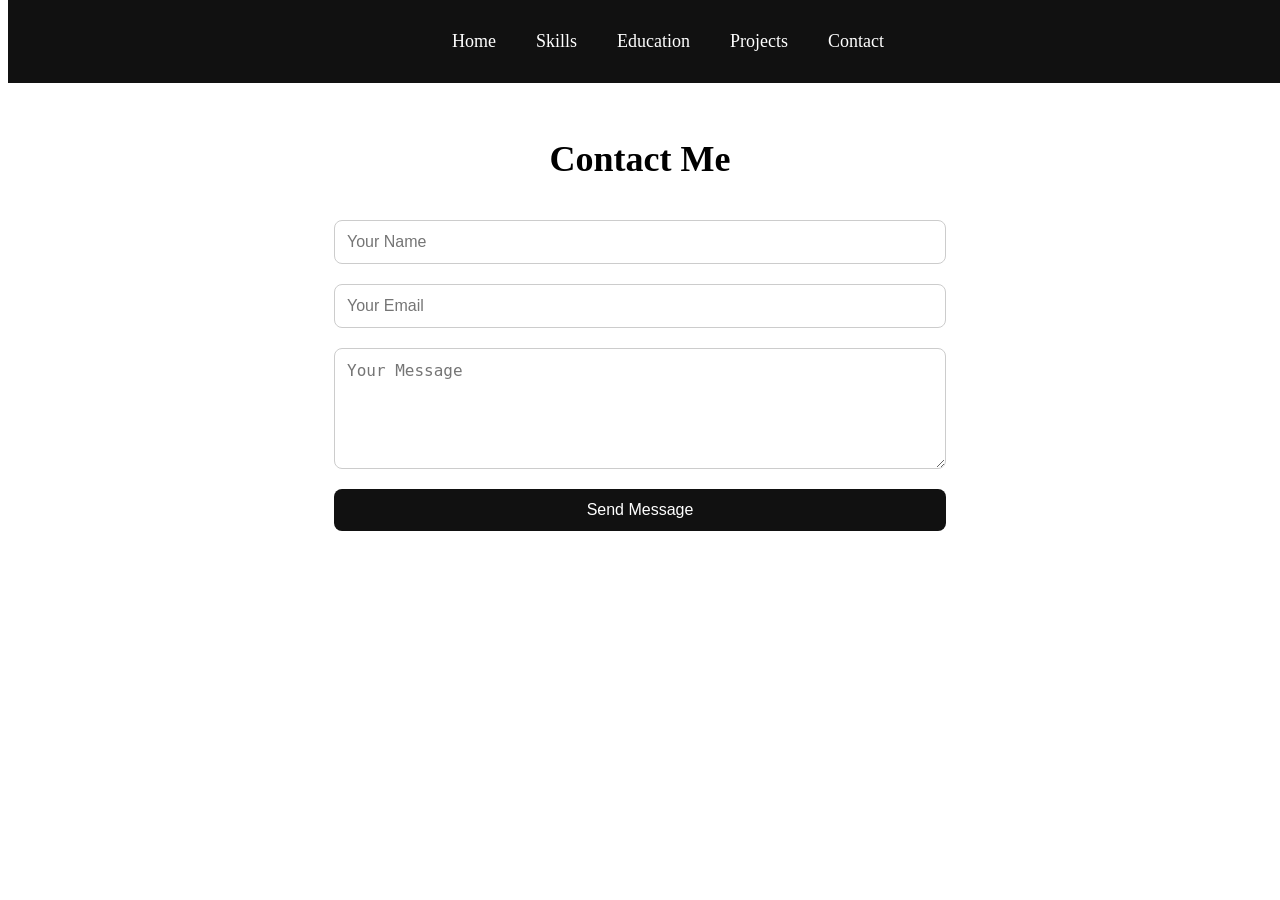
<file: contact.html>
<!DOCTYPE html>
<html lang="en">
<head>
    <meta charset="UTF-8">
    <meta name="viewport" content="width=device-width, initial-scale=1.0">
    <title>Document</title>
    <style>
        nav {
    background: #111;
    padding: 15px 0;
    position: fixed;
    width: 100%;
    top: 0;
}

.nav-links {
    list-style: none;
    display: flex;
    justify-content: center;  
    gap:40px;
}

.nav-links li a {
    text-decoration: none;
    color: white;
    font-size: 18px;
    transition: 0.3s;
}

.nav-links li a:hover {
    color: #00bcd4;
}
          /* Contact Section */
#contact {
    padding: 100px 20px;
    background: #ffffff;
    text-align: center;
}

#contact h1 {
    margin-bottom: 40px;
    font-size: 36px;
}

.contact-container {
    display: flex;
    justify-content: center;
}

form {
    width: 50%;
    display: flex;
    flex-direction: column;
    gap: 20px;
}

form input,
form textarea {
    padding: 12px;
    border-radius: 8px;
    border: 1px solid #ccc;
    font-size: 16px;
}

form input:focus,
form textarea:focus {
    outline: none;
    border: 1px solid #00bcd4;
}

form button {
    padding: 12px;
    border: none;
    border-radius: 8px;
    background: #111;
    color: white;
    font-size: 16px;
    cursor: pointer;
    transition: 0.3s;
}

form button:hover {
    background: #00bcd4;
}

/* Responsive */
@media (max-width: 768px) {
    form {
        width: 90%;
    }
}
        

    </style>
</head>
<body>
    <nav>
        <ul class="nav-links">
            <li><a href="index.html">Home</a></li>
            <li><a href="skills.html">Skills</a></li>
            <li><a href="Education.html">Education</a></li>
            <li><a href="project1.html">Projects</a></li>
            <li><a href="contact.html">Contact</a></li>
        </ul>
    </nav>
    
<section id="contact">
    <h1>Contact Me</h1>

    <div class="contact-container">
        <form>
            <input type="text" placeholder="Your Name" required>
            <input type="email" placeholder="Your Email" required>
            <textarea placeholder="Your Message" rows="5" required></textarea>
            <button type="submit">Send Message</button>
        </form>
    </div>
</section>

    
</body>
</html>
</file>
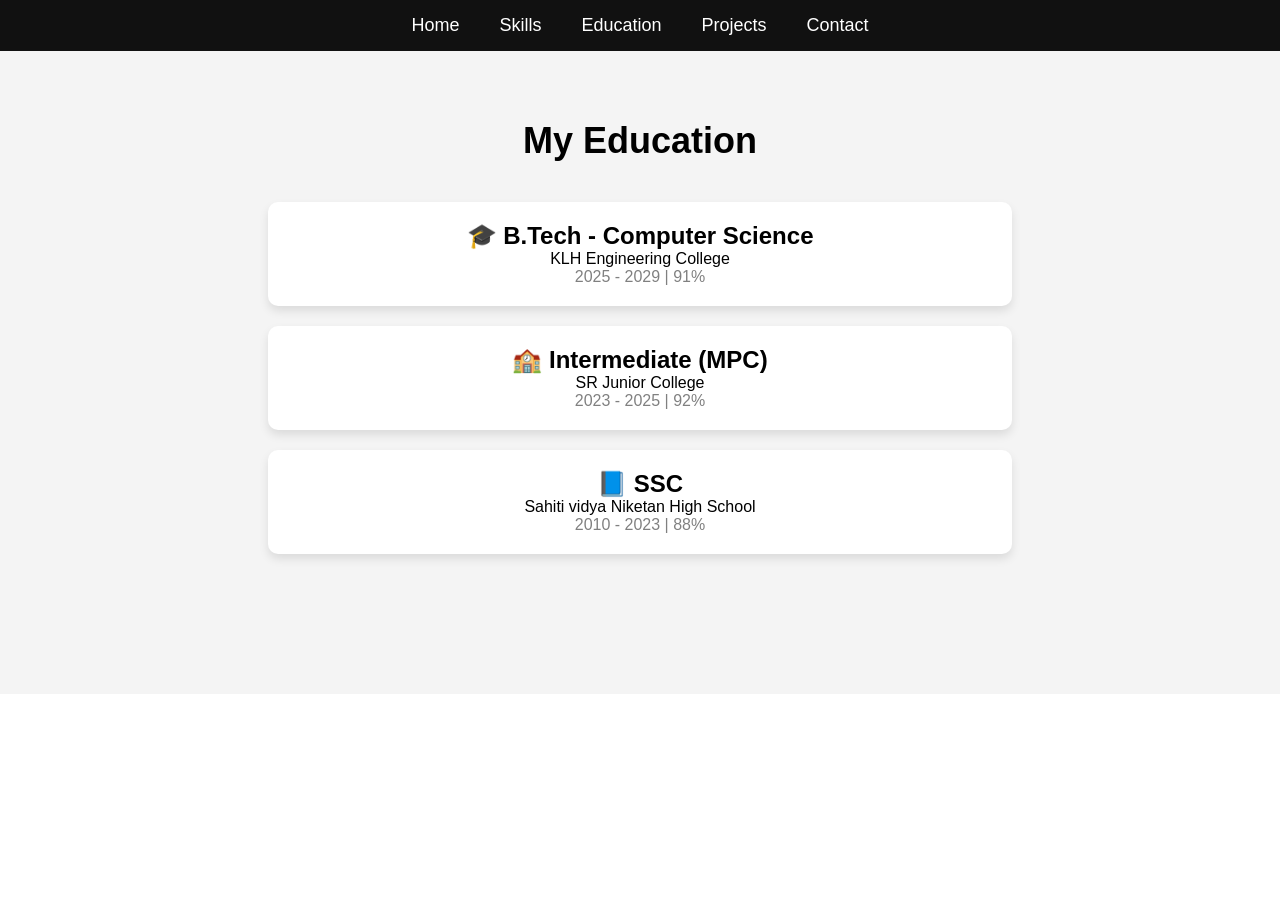
<file: Education.html>
<!DOCTYPE html>
<html lang="en">
<head>
    <meta charset="UTF-8">
    <meta name="viewport" content="width=device-width, initial-scale=1.0">
    <title>Document</title>

    <style>
        * {
    margin: 0;
    padding: 0;
    box-sizing: border-box;
    font-family: Arial, sans-serif;
}

nav {
    background: #111;
    padding: 15px 0;
    position: fixed;
    width: 100%;
    top: 0;
}

.nav-links {
    list-style: none;
    display: flex;
    justify-content: center;  
    gap:40px;
}

.nav-links li a {
    text-decoration: none;
    color: white;
    font-size: 18px;
    transition: 0.3s;
}

.nav-links li a:hover {
    color: #00bcd4;
}

#education {
    padding: 120px 20px;
    background: #f4f4f4;
    text-align: center;
}

#education h1 {
    margin-bottom: 40px;
    font-size: 36px;
}

.edu-card {
    background: white;
    padding: 20px;
    margin: 20px auto;
    width: 60%;
    border-radius: 10px;
    box-shadow: 0 5px 10px rgba(0,0,0,0.1);
    transition: 0.3s;
}

.edu-card:hover {
    transform: scale(1.05);
}

.edu-card span {
    color: gray;
}

@media (max-width: 768px) {
    .nav-links {
        flex-direction: column;
        align-items: center;
        gap: 15px;
    }

    .edu-card {
        width: 90%;
    }
}
    </style>

</head>
<body>


    <nav>
        <ul class="nav-links">
            <li><a href="index.html">Home</a></li>
            <li><a href="skills.html">Skills</a></li>
            <li><a href="Education.html">Education</a></li>
            <li><a href="project1.html">Projects</a></li>
            <li><a href="contact.html">Contact</a></li>
        </ul>
    </nav>

    <section id="education">
        <h1>My Education</h1>

        <div class="edu-card">
            <h2>🎓 B.Tech - Computer Science</h2>
            <p>KLH Engineering College</p>
            <span>2025 - 2029 | 91%</span>
        </div>

        <div class="edu-card">
            <h2>🏫 Intermediate (MPC)</h2>
            <p>SR Junior College</p>
            <span>2023 - 2025 | 92%</span>
        </div>

        <div class="edu-card">
            <h2>📘 SSC</h2>
            <p>Sahiti vidya Niketan High School</p>
            <span>2010 - 2023 | 88%</span>
        </div>

    </section>

</body>
</html>
</body>
</html>
</file>
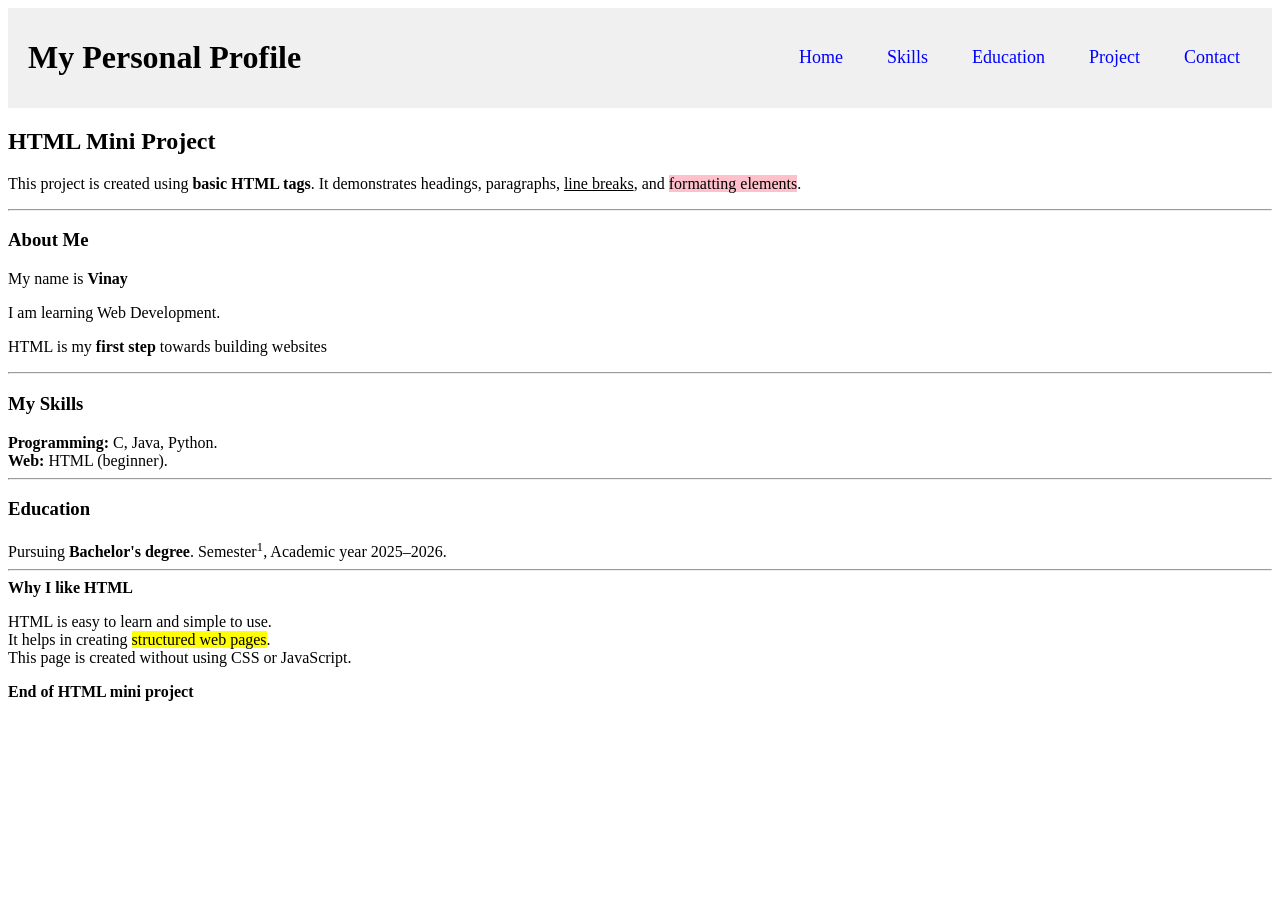
<file: project1.html>
<!DOCTYPE html>
<html lang="en">
<head>
  <meta charset="UTF-8">
  <meta name="viewport" content="width=device-width, initial-scale=1.0">
  <title>My html mini project</title>
  <style>
    /* Header styling */
    header {
      display: flex;
      justify-content: space-between; /* Title on left, nav on right */
      align-items: center;
      background-color: #f0f0f0;
      padding: 10px 20px;
    }

    /* Navigation container */
    .nav {
      display: flex;
      gap: 20px; /* space between links */
    }

    a {
      color: blue;
      text-decoration: none;
      font-size: 18px;
      padding: 8px 12px;
      border-radius: 8px;
      transition: 0.3s;
    }

    a:hover {
      background-color: aqua;
      box-shadow: 0 4px 10px rgba(0,0,0,0.2);
      transform: translateY(-3px);
    }
  </style>
</head>
<body>
  <!-- Header with title and nav -->
  <header>
    <h1>My Personal Profile</h1>
    <div class="nav">
      <a href="index.html">Home</a>
      <a href="skills.html">Skills</a>
      <a href="Education.html">Education</a>
      <a href="project1.html">Project</a>
      <a href="contact.html">Contact</a>
    </div>
  </header>

  <h2>HTML Mini Project</h2>
  <p>This project is created using <b>basic HTML tags</b>. It demonstrates headings, paragraphs, <u>line breaks</u>, and <span style="background-color:pink;">formatting elements</span>.</p>
  <hr>
  <h3>About Me</h3>
  <p>My name is <b>Vinay</b></p>
  <p>I am learning Web Development.</p>
  <p>HTML is my <b>first step</b> towards building websites</p>
  <hr>
  <h3>My Skills</h3>
  <b>Programming:</b> C, Java, Python.<br>
  <b>Web:</b> HTML (beginner).<br>
  <hr>
  <h3>Education</h3>
  Pursuing <b>Bachelor's degree</b>. Semester<sup>1</sup>, Academic year 2025–2026.<br>
  <hr>
  <b>Why I like HTML</b>
  <p>HTML is easy to learn and simple to use.<br>
    It helps in creating <span style="background-color: yellow;">structured web pages</span>.<br>
    This page is created without using CSS or JavaScript.
  </p>
  <b>End of HTML mini project</b>
</body>
</html>
</file>
